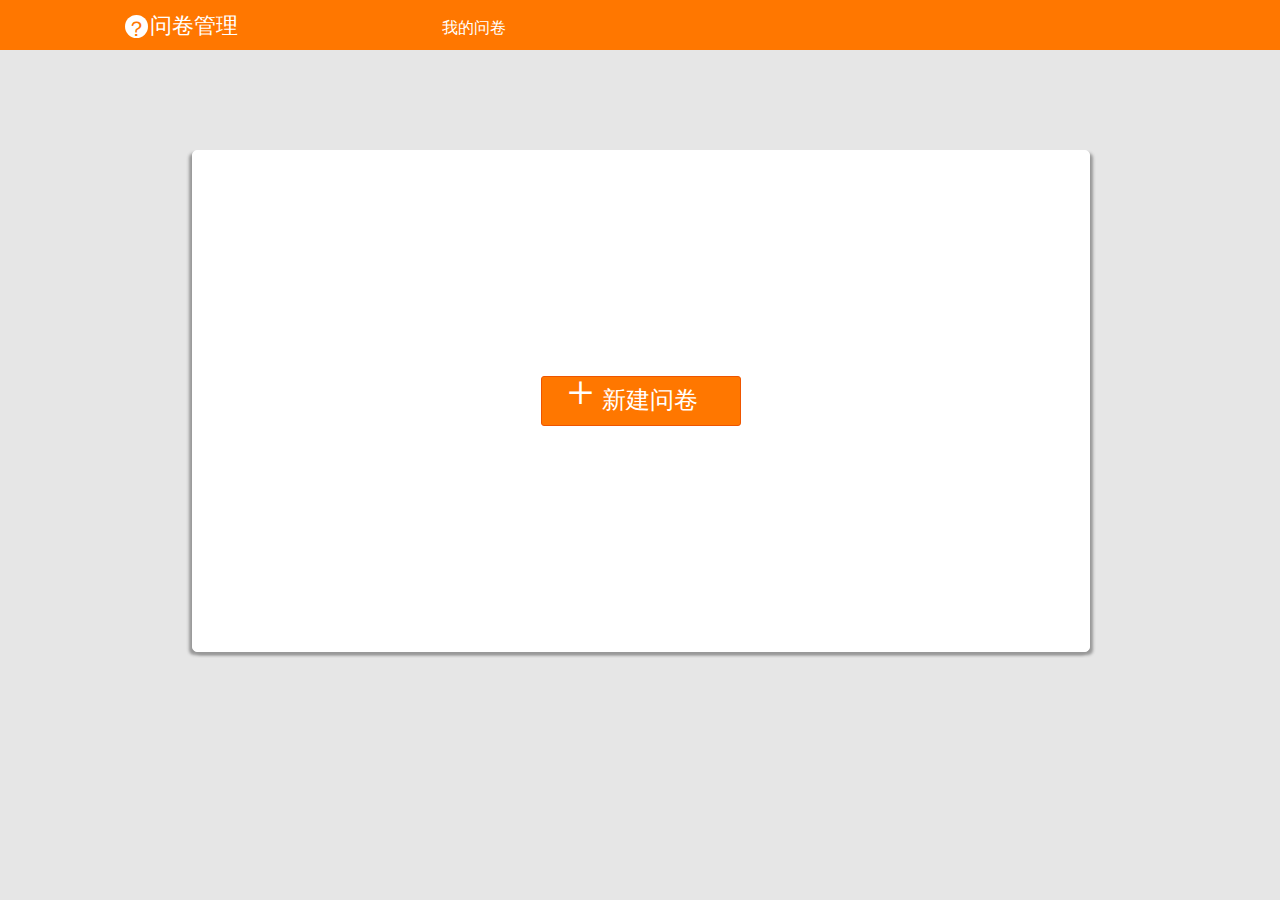
<file: index.html>
<!DOCTYPE html>
<html>
<head>
	<meta charset="utf-8">
	<title>调查问卷</title>
	<link rel="stylesheet" type="text/css" href="css/css1.css">
	<link rel="stylesheet" type="text/css" href="css/index.css">
</head>
<body>
	<header>
		<span class="help">？</span>
		<span class="qst-man">	
			问卷管理
		</span>
		<span>
			我的问卷
		</span>
	</header>
	<div class="body qst-manage">
		<a href="qst_edit.html"><span class="plus">+</span><span class="text">新建问卷</span></a>
		<table>
			<thead>
				<tr><td class="first-column"></td><td class="second-column">标题</td><td class="third-column">时间</td><td class="fourth-column">状态</td><td class="fifth-column">操作</td></tr>
			</thead>
			<tbody>
				<tr><td id="all-oper"><input type="checkbox" id="all-check"><button id="all-delete">删除</button></td></tr>
			</tbody>
		</table>
	</div>

	<script type="text/javascript" src="js/common.js"></script>
	<script type="text/javascript" src="js/index.js"></script>
</body>
</html>
</file>
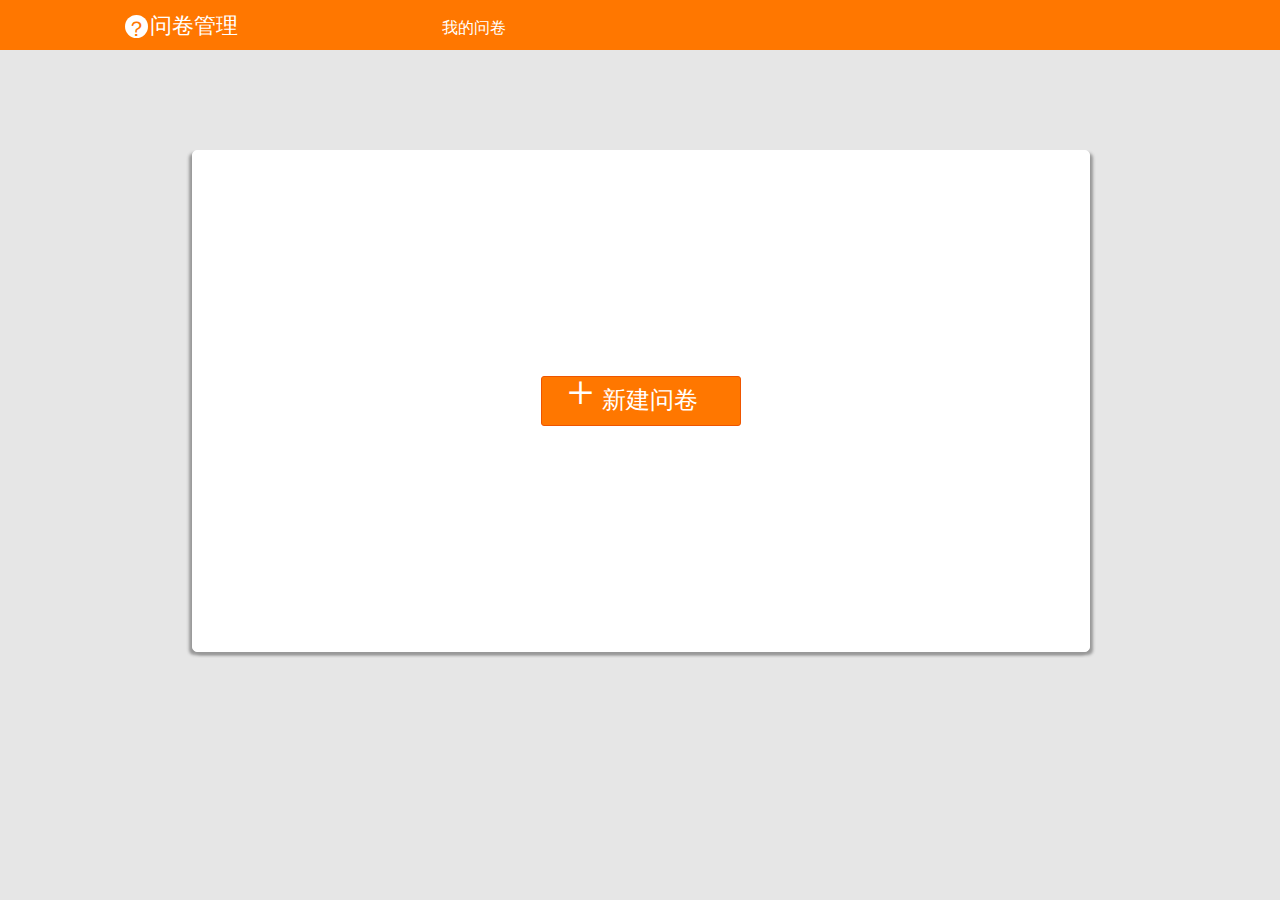
<file: qst_crea.html>
<!DOCTYPE html>
<html>
<head>
	<meta charset="utf-8">
	<title>调查问卷</title>
	<link rel="stylesheet" type="text/css" href="css/css1.css">
	<link rel="stylesheet" type="text/css" href="css/qst_crea.css">
</head>
<body>
	<header>
		<span class="help">？</span>
		<span class="qst-man">	
			问卷管理
		</span>
		<span>
			我的问卷
		</span>
	</header>
	<div class="body qst-cre">
		<a href="qst_edit.html"><span>+</span>新建问卷</a>
	</div>
</body>
</html>
</file>
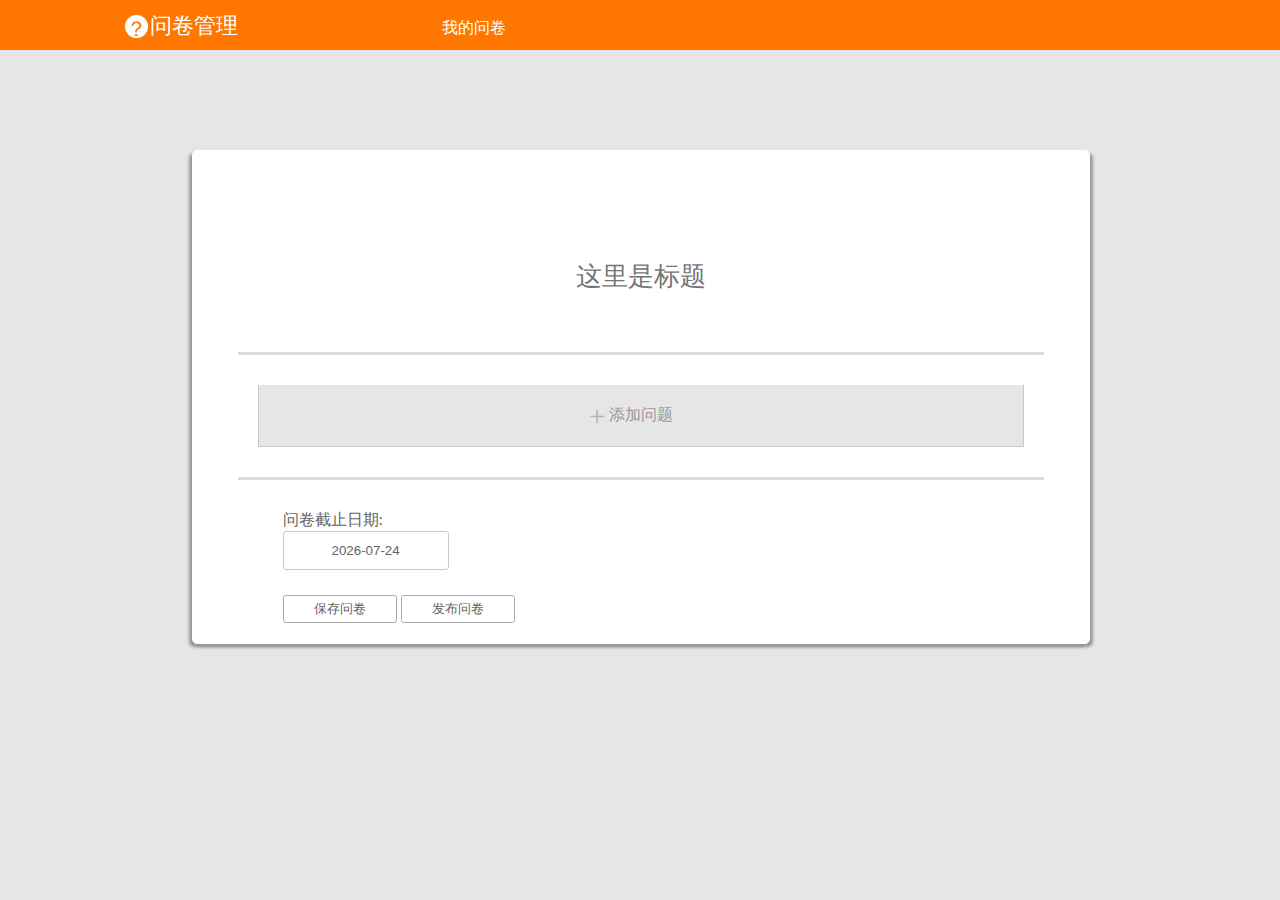
<file: qst_edit.html>
<!DOCTYPE html>
<html>
<head>
	<meta charset="utf-8">
	<title>调查问卷</title>
	<link rel="stylesheet" type="text/css" href="css/css1.css">
	<link rel="stylesheet" type="text/css" href="css/calendar.css">
	<link rel="stylesheet" type="text/css" href="css/qst_edit.css">
</head>
<body>
	<div id="mask"></div>
	<div id="question-init">
		<div class="header">
			<span id="close-btn">×</span>
		</div>
		<label for="question-title">
			<input type="text" id="question-title" placeholder="请输入您的问题">
		</label>
		<label>
			<input type="text" class="question-choice" placeholder="请输入选择"><span class="delete">×</span><span class="add">+</span>
		</label>
		<label>
			<input type="text" class="question-choice" placeholder="请输入选择"><span class="delete">×</span><span class="add">+</span>
		</label>
		<button id="question-save">保存</button>
	</div>
	<header>
		<span class="help">？</span>
		<span class="qst-man">	
			问卷管理
		</span>
		<span>
			我的问卷
		</span>
	</header>
	<div class="body qst-edi">
		<div class="title">
			<input id="questionaire-title" type="text" placeholder="这里是标题">
		</div>
		<div id="question-container"></div>
		<div class="add-qst">
			<div id="question-type">
				<button class="question" id="radio"><img class="question" id="radio-icon" src="icon/radio.png">单选</button>
				<button class="question" id="checkbox"><img class="question" id="checkbox-icon" src="icon/check.png">多选</button>
				<button class="question" id="textarea"><img class="question" id="textarea-icon" src="icon/text.png">文本</button>
			</div>
			<div id="add-btn">
				<div>
					<span>+</span>添加问题
				</div>
			</div>
		</div>
		<div class="qst-set" id="create-questionaire">
			<div class="deadline">
				问卷截止日期:<br/>
				<input type="text" id="date">
			</div>
			<div id="calendar"></div>
			<button id="save-questionaire">保存问卷</button>
			<button id="publish-questionaire">发布问卷</button>
		</div>
	</div>
	<script type="text/javascript" src="js/common.js"></script>
	<script type="text/javascript" src="js/calendar.js"></script>
	<script type="text/javascript" src="js/qst_edit.js"></script>
</body>
</html>
</file>
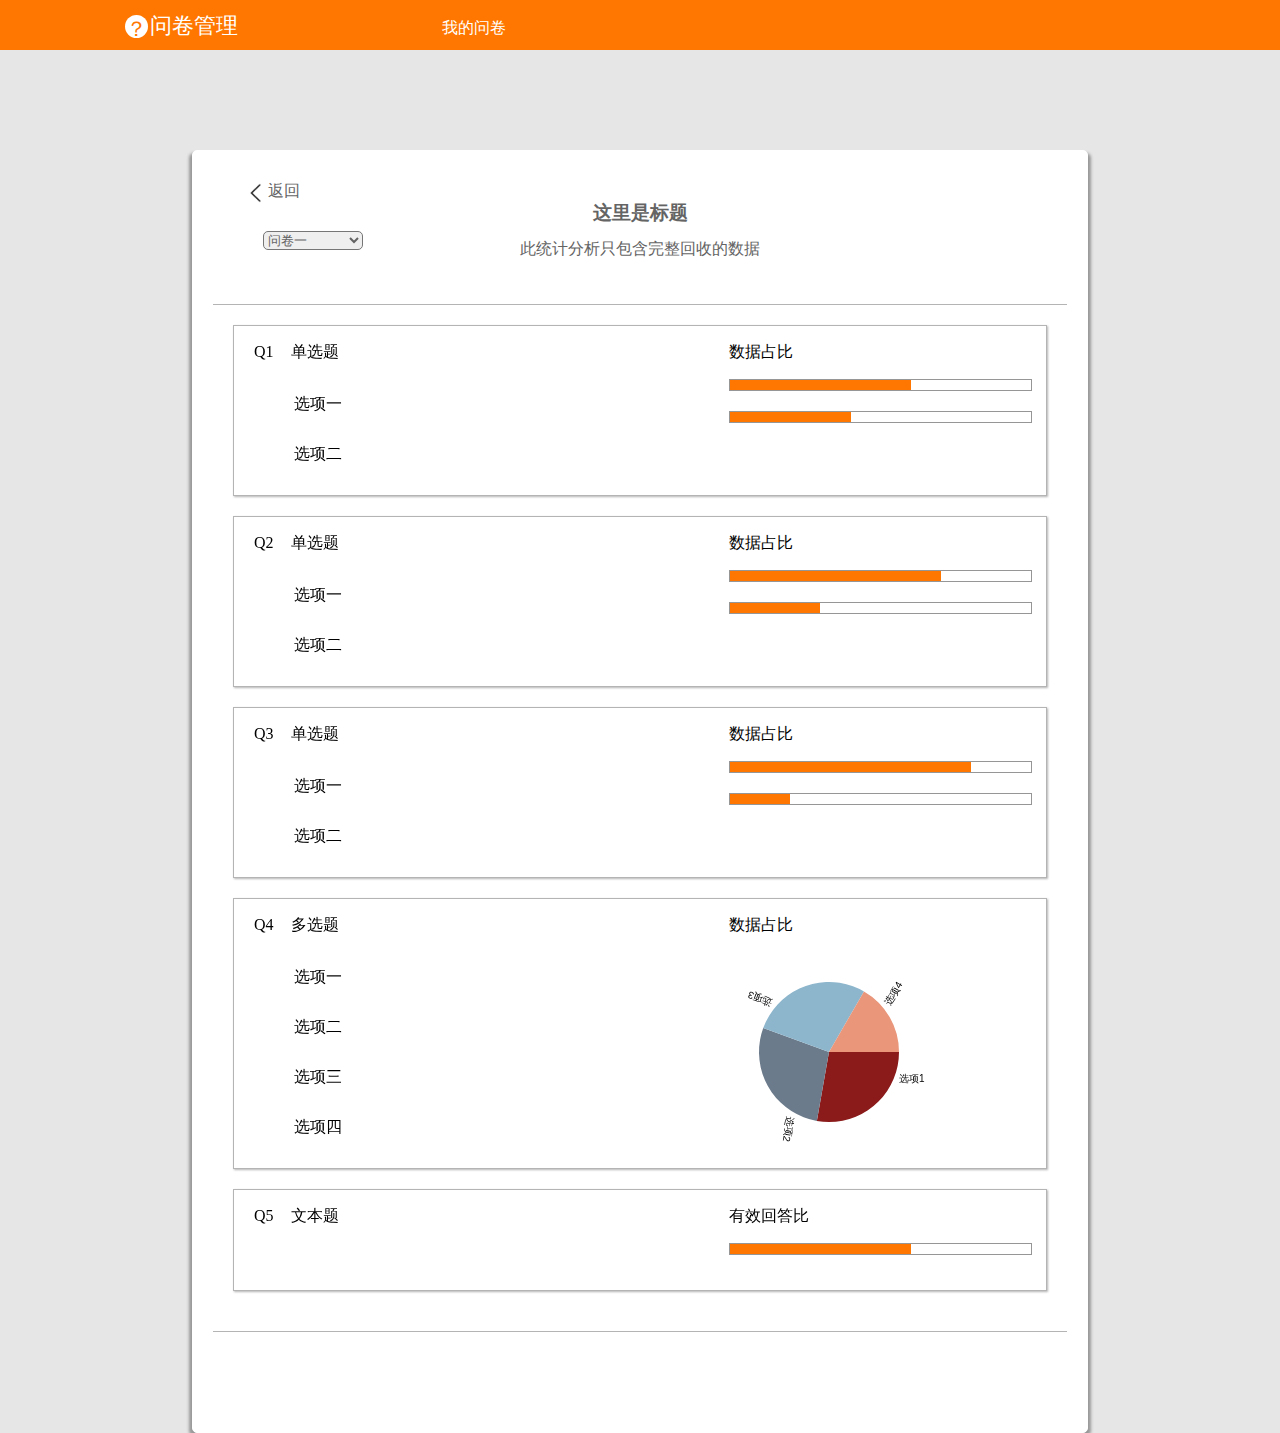
<file: qst_view.html>
<!DOCTYPE html>
<html>
<head>
	<meta charset="utf-8">
	<title>调查问卷</title>
	<link rel="stylesheet" type="text/css" href="css/css1.css">
	<link rel="stylesheet" type="text/css" href="css/qst_view.css">
	<script type="text/javascript" src="js/jquery-3.1.1.js"></script>
</head>
<body>
	<header>
		<span class="help">？</span>
		<span class="qst-man">	
			问卷管理
		</span>
		<span>
			我的问卷
		</span>
	</header>
	<div class="body qst-view">
		<div class="description">
			<div class="back">
				<img src="icon/back.png"><span>返回</span>
			</div>
			<div class="title">
				<h3>这里是标题</h3>
				<p>此统计分析只包含完整回收的数据</p>
			</div>
			<select>
				<option>问卷一</option>
				<option>问卷二</option>
				<option>问卷三</option>
			</select>
		</div>

		<div class="view">
						
		</div>
	</div>
	<script type="text/javascript" src="js/qst_view.js"></script>
</body>
</html>
</file>
<file: css/css1.css>
body {
	position: relative;
	padding: 0;
	margin: 0;
	background-color: rgb(230, 230, 230);
	user-select: none;
}

header {
	position: relative;
	width: 100%;
	height: 50px;
	background-color: rgb(255, 119, 0);
}

header > span {
	display: inline-block;
	color: white;
}

span.help {
	position: absolute;
	left: 125px;
	top: 15px;
	width: 23px;
	height: 23px;
	background-color: white;
	border-radius: 50%;
	color: rgb(255, 119, 0);
	font-size: 1.3em;
	text-align: center;
	
}

span.qst-man {
	font-size: 1.4em;
	margin-right: 200px;
	margin-left: 150px;
	margin-top: 10px;s
}


div.body {
	position: relative;
	background-color: white;
	width: 70%;
	margin-left: 15%;
	margin-top: 100px;
	border: 1px solid white;
	border-radius: 5px;
	box-shadow: -3px 3px 3px #999999,
				3px 3px 3px #999999;
	vertical-align: middle;
}

div.header {
	position: relative;
	width: 100%;
	height: 30px;
	background-color: rgb(255, 119, 0);
	margin-bottom: 20px;
	border-top-left-radius: 5px;
	border-top-right-radius: 5px;
}

div.header span {
	position: absolute;
	font-size: 1em;
	right: 10px;
	top: 2px;
	cursor: pointer;
}
</file>
<file: css/index.css>
div.qst-manage a {
	position: absolute;
	top: -30px;
	right: 10px;
	background-color: rgb(255, 119, 0);
	color: white;
	border: 1px solid rgb(238, 85, 0);
	border-radius: 3px;
	font-size: 0.8em;
	cursor: pointer;
	text-decoration: none;
	z-index: 999;
}



div.qst-manage a span.plus {
	font-size: 1.2em;
	margin-right: 5px;
}

div.qst-manage a span.text {
	font-size: 1.2em;
}

div.qst-manage table {
	width: 100%;
	border-collapse: collapse;
}


div.qst-manage table tbody tr:hover {
	background-color: rgb(255, 240, 245);
}


div.qst-manage table button {
	width: 75px;
	height: 25px;
	background-color: white;
	border: 1px solid rgb(170, 170, 170);
	color: rgb(100, 100, 100);
	border-radius: 3px;
	margin-right: 5px;
	cursor: pointer;
}

@media screen and (max-width: 300px) {
    div.qst-manage table button {
    	display: block;
    }
}



div.qst-manage table td {
	height: 50px;
	border-bottom: 1px solid rgb(170, 170, 170);
}

div.qst-manage table td.first-column {
	width: 10%;
}

div.qst-manage table td.second-column {
	width: 30%;
}

div.qst-manage table td.third-column {
	width: 20%;
}

div.qst-manage table td.fourth-column {
	width: 10%;
}

div.qst-manage table td.fifth-column {
	width: 30%;
}

#all-oper{
	padding-top: 10px;
	padding-bottom: 20px;
	border-bottom: none;
}

#all-oper:hover {
	background-color: white;
}

#all-check {
	margin-right: 30px;
}
</file>
<file: css/qst_crea.css>
div.qst-cre {
	height: 500px;
}

div.qst-cre a {
	box-sizing: border-box;
	position: absolute;
	width: 200px;
	height: 50px;
	top: 0;
	left: 0;
	bottom: 0;
	right: 0;
	margin: auto;
	background-color: rgb(255, 119, 0);
	color: white;
	border: 1px solid rgb(238, 85, 0);
	border-radius: 3px;
	font-size: 1.5em;
	padding-left: 50px;
	cursor: pointer;
	padding-left: 60px;
	padding-top: 7px;
	text-decoration: none;
}

div.qst-cre > a > span {
	display: inline-block;
	position: absolute;
	font-size: 2em;
	left: 25px;
	top: -12px;
}
</file>
<file: css/calendar.css>
table {
	cursor: default;
	background-color: white;
}

table tr td {
	width: 34px;
	height: 34px;
	text-align: center;
	user-select: none;
}

@media screen and (max-width: 800px) {
    table tr td {
		width: 10px;
		height: 10px;
		text-align: center;
		user-select: none;
	}
}

tr:nth-child(n+2) td:hover {
	border: 1px solid rgb(120, 120, 120);
	box-sizing: border-box;
}

.weekend {
	color: red;
}

.invalid-day {
	color: rgb(170, 170, 170);
}

.calendar-head {
	display: flex;
	justify-content: center;
	padding-bottom: 10px;
	padding-top: 10px;
	align-items: center;
	user-select: none;
	background-color: rgb(255, 119, 0);
	color: white;
}

.calendar-body {
	display: flex;
	justify-content: center;
}

.year-month {
	margin-left: 5px;
	margin-right: 5px;
}

.month-decrease {
	width: 0;
	height: 0;
	border-top: 8px solid transparent;
	border-bottom: 8px solid transparent;
	border-right: 8px solid white;
	border-left: none;
}

.month-increase {
	width: 0;
	height: 0;
	border-top: 8px solid transparent;
	border-bottom: 8px solid transparent;
	border-left: 8px solid white;
	border-right: none;
}
</file>
<file: css/qst_edit.css>
#mask {
	position: fixed;
	left: 0;
	top: 0;
	display: none;
	width: 100%;
	height: 100%;
	background-color: black;
	opacity: 0.3;
	z-index: 10;
}


#question-init {
	display: none;
	position: fixed;
	width: 40%;
	left: 30%;
	top: 30%;
	z-index: 20;
	border: 1px solid rgb(180, 180, 180);
	border-radius: 5px;
	background-color: white;
}

#question-init label {
	display: block;
	padding-left: 15%;
	margin-bottom: 20px;
	position: relative;
}

#question-init label input {
	width: 70%;
}

#question-init label span {
	margin-left: 5%;
	cursor: pointer;
}

#question-init button{
	margin-left: 70%;
	margin-bottom: 20px;
	width: 80px;
	height: 20px;
	background-color: white;
	border: 1px solid rgb(170, 170, 170);
	color: rgb(100, 100, 100);
	border-radius: 3px;
}


div.qst-edi > div {
	width: 90%;
	margin-left: 5%;
}

div.title {
	margin-top: 100px;
	padding-top: 10px;
	padding-bottom: 10px;
	text-align: center;
}

#questionaire-title {
	display: table-cell;
	font-size: 1.6em;
	border: none;
	outline: none;
	background-color: transparent;
	text-align: center;
}

div.title:hover {
	background-color: rgb(255, 240, 245);
}


div.add-qst {
	margin-top: 50px;
	border-top: 3px solid rgb(220, 220, 220);
	padding-top: 30px;
	border-bottom: 3px solid rgb(220, 220, 220);
	padding-bottom: 30px;
	padding-left: 20px;
	padding-right: 20px;
	box-sizing: border-box;
}

#question-type {
	position: relative;
	display: none;
	justify-content: center;
	padding-bottom: 20px;
	border: 1px solid rgb(200, 200, 200);
	border-bottom: none;
	padding-top: 20px;
}

#question-type button {
	position: relative;
	width: 10%;
	min-width: 70px;
	height: 35px;
	margin-left: 5%;
	box-sizing: border-box;
	padding-left: 20px;
	background-color: rgb(230, 230, 230);
	border: 1px solid rgb(170, 170, 170);
	border-radius: 3px;
	cursor: pointer;
}

#question-type img {
	position: absolute;
	width: 18px;
	height: 18px;
	top: 8px;
	left: 7%;
}

.question-div{
	position: relative;
	padding-bottom: 20px;
}

.question-div:hover {
	background-color: rgb(255, 240, 245);
}

.question-div:hover > div:nth-child(1) {
	font-weight: bold;
}

.question-div:hover span {
	opacity: 1;
}

.question-id {
	margin-right: 10px;
}

.operation {
	margin-top: 20px;
	padding-left: 60%;
}

.operation span {
	opacity: 0;
	margin-right: 10px;
	cursor: pointer;
}

.choice {
	margin-left: 33px;
}

textarea {
	display: block;
	resize: none;
	width: 60%;
	height: 100px;
	margin-left: 33px;
}

.require-box {
	position: absolute;
	right: 50px;
	top: 10px;
	display: inline-block;
}

#add-btn {
	background-color: rgb(230, 230, 230);
	width: 100%;
	text-align: center;
	color: rgb(150, 150, 150);
	box-sizing: border-box;
	padding: 20px;
	border: 1px solid rgb(200, 200, 200);
	border-top: none;
}

#add-btn > div {
	position: relative;
	display: inline-block;
	cursor: pointer;
}

#add-btn span {
	position: absolute;
	font-size: 1.8em;
	left: -20px;
	bottom: -7px;
	color: rgb(180, 180, 180);
}

div.qst-set {
	box-sizing: border-box;
	margin-top: 30px;
	position: relative;
	color: rgb(100, 100, 100);
	padding-left: 5%;
}

#date {
	margin-right: 15%;
	height: 35px;
	width: 20%;
	min-width: 160px;
	outline: none;
	text-align: center;
	border: 1px solid rgb(200, 200, 200);
	border-radius: 3px;
	color: rgb(100, 100, 100);
	margin-bottom: 5px;
}

div.deadline {
	margin-bottom: 20px;
}

#calendar {
	display: none;
	position: absolute;
	top: 60px;
	border: 1px solid rgb(200, 200, 200);
	border-bottom-left-radius: 3px;
	border-bottom-right-radius: 3px;
}


div.qst-set button {
	width: 15%;
	min-width: 75px;
	height: 28px;
	background-color: white;
	border: 1px solid rgb(170, 170, 170);
	color: rgb(100, 100, 100);
	border-radius: 3px;
	margin-bottom: 20px;
}
</file>
<file: css/qst_view.css>
div.qst-view {
	padding-top: 20px;
	padding-left: 20px;
	padding-right: 20px;
	box-sizing: border-box;
}

div.description {
	color: rgb(100, 100, 100);
	position: relative;
	padding-top: 10px;
	margin-bottom: 50px;
}

div.description select {
	position: absolute;
	top: 60px;
	left: 50px;
	width: 100px;
	color: rgb(100, 100, 100);
	border-radius: 5px;
	outline-style: none;
}

select option {
	color: rgb(100, 100, 100);
}

div.description > div.back {
	cursor: pointer;
}

div.description > div.back span {
	position: absolute;
	top: 10px;
	left: 55px;
}

div.description > div.back img {
	position: absolute;
	left: 30px;
	top: 12px;
	width: 25px;
	height: 20px;
}

div.description > div.title {
	text-align: center;
}

div.title p {
	line-height: 10px;
}

div.view {
	padding: 20px;
	border-top: 1px solid rgb(180, 180, 180);
	border-bottom: 1px solid rgb(180, 180, 180);
	margin-bottom: 100px;
}

div.view > div {
	border: 1.5px solid  rgb(180, 180, 180);
	box-shadow: 1px 1px 2px rgb(180, 180, 180);
	padding-left: 20px;
	margin-bottom: 20px;
	min-height: 100px;
}

div.view > div > div.question {
	display: inline-block;
}

div.view > div > div.question span {
	margin-right: 17px;
}

div.view > div > div.question li {
	list-style: none;
	line-height: 50px;
}

div.view > div > div.data-view {
	float: right;
	width: 40%;
}

div.view > div > div.data-view .bar {
	width: 95%;
	height: 10px;
	border: 1px solid rgb(150, 150, 150);
	margin-bottom: 20px;
}

div.view > div > div.data-view .bar div {
	height: 10px;
	width: 0;
	background-color: rgb(255, 119, 0);
}
</file>
